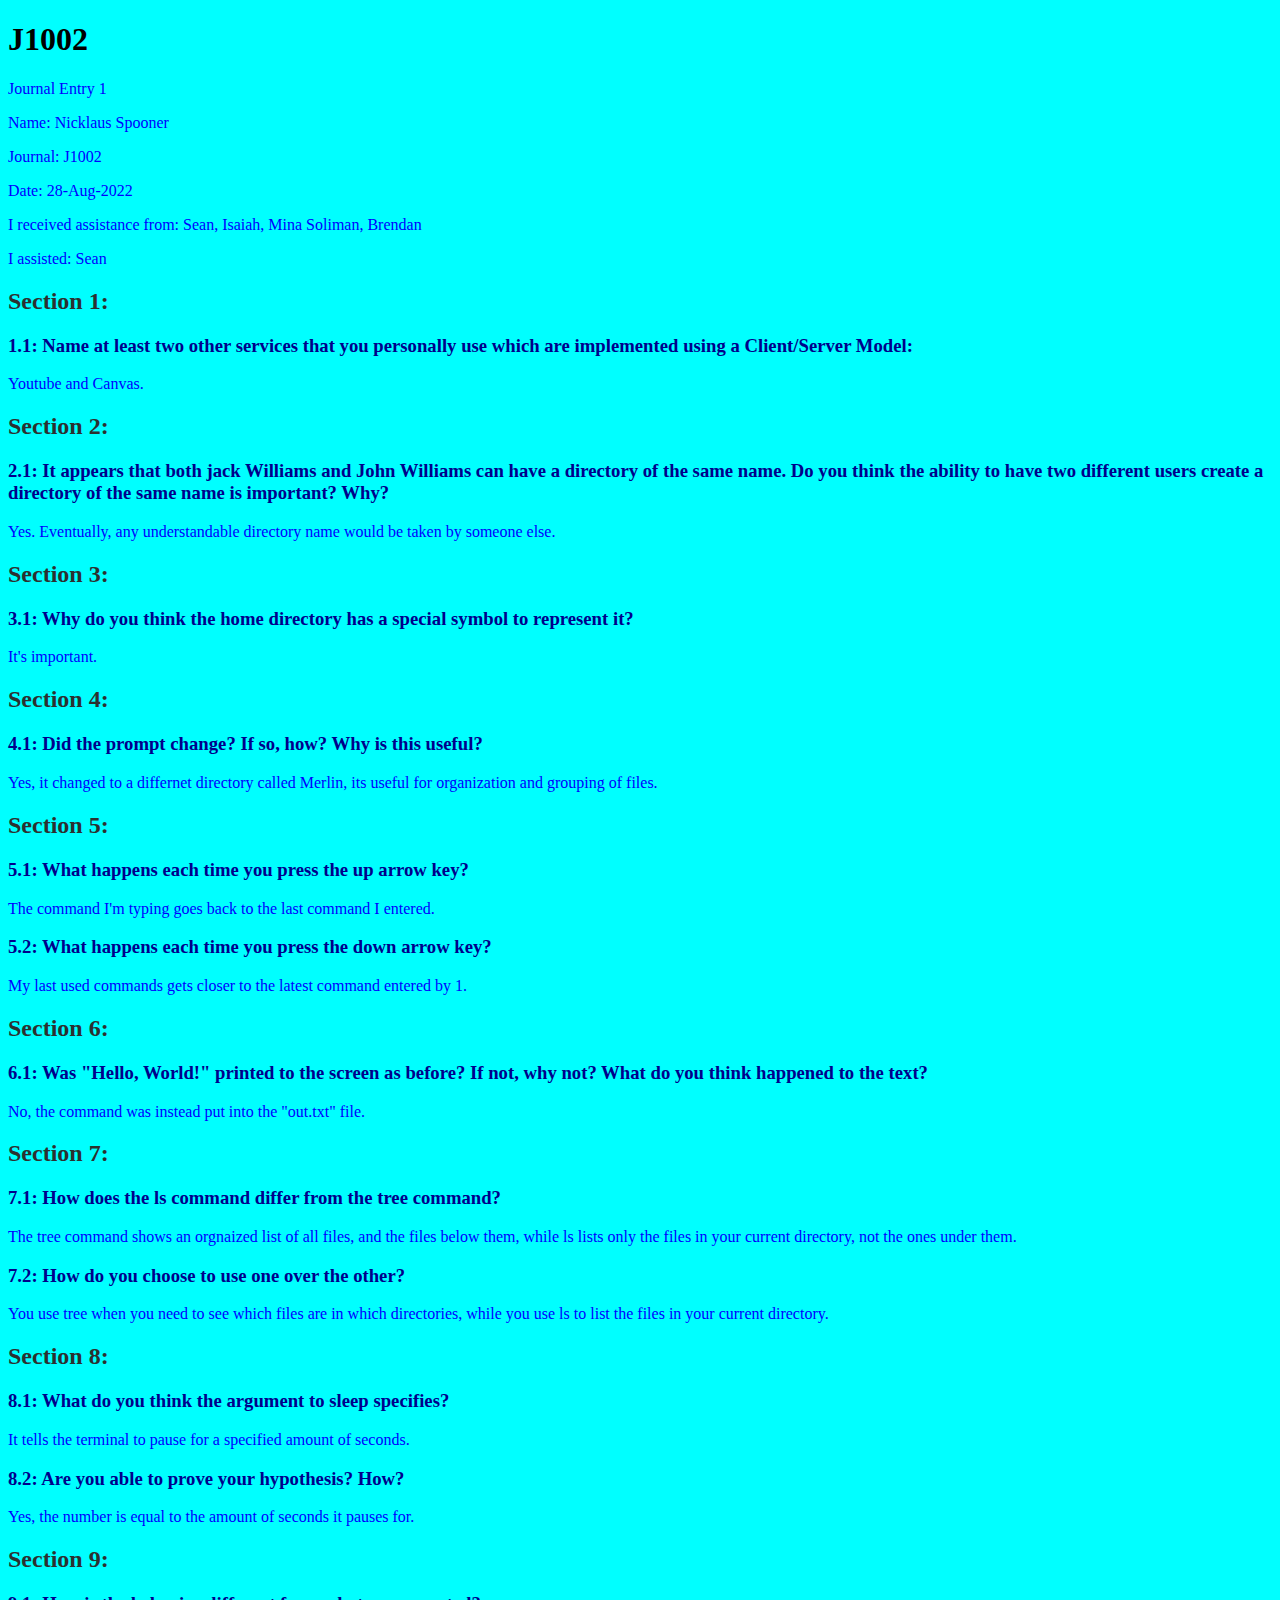
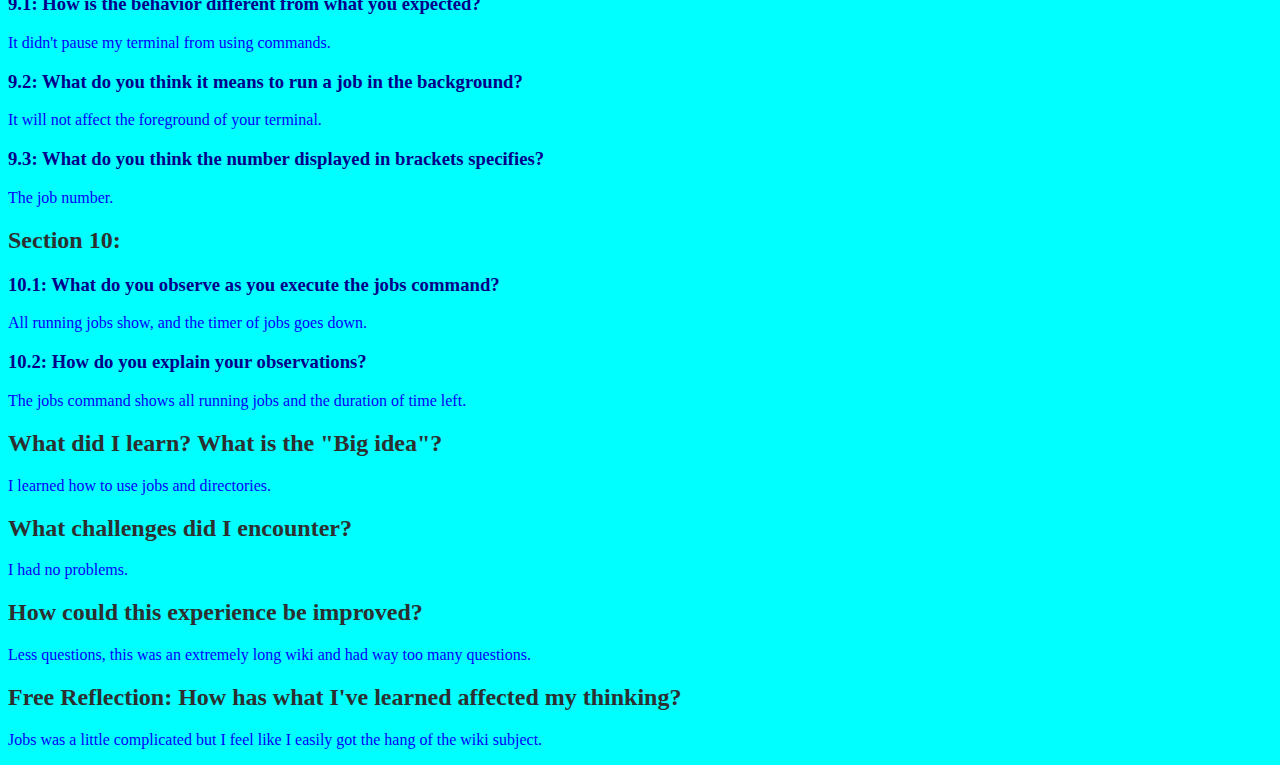
<file: Digital Portfolio/CS-I/Journals/J1002.html>
<!DOCTYPE html>
<html lang="en">
  <head>
    <style>
      body {
	  background-color: aqua;
	  color: blue;
      }
      h1 { 
	  color: black;
      }
      h2 {
	  color: #2c3030;
      }
      h3 {
	  color: darkblue;
      }
    </style>
    <meta charset="utf-8">
    <title>J1002</title>
  </head>

  <body>
    <h1>J1002</h1>
    <p>Journal Entry 1
    <p>Name: Nicklaus Spooner</p>
    <p>Journal: J1002</p>
    <p>Date: 28-Aug-2022</p>

    <p>I received assistance from: Sean, Isaiah, Mina Soliman, Brendan</p>
    <p>I assisted: Sean</p>

    <h2>Section 1:</h2>
    <h3>1.1: Name at least two other services that you personally use which are implemented using a Client/Server Model:</h3>
    <p>Youtube and Canvas.</p>

    <h2>Section 2:</h2>
    <h3>2.1: It appears that both jack Williams and John Williams can have a directory of the same name. Do you think the ability to have two different users create a directory of the same name is important? Why?</h3>
    <p>Yes. Eventually, any understandable directory name would be taken by someone else.</p>

    <h2>Section 3:</h2>
    <h3>3.1: Why do you think the home directory has a special symbol to represent it?</h3>
    <p>It's important.</p>

    <h2>Section 4:</h2>
    <h3>4.1: Did the prompt change? If so, how? Why is this useful?</h3>
    <p>Yes, it changed to a differnet directory called Merlin, its useful for organization and grouping of files.</p>

    <h2>Section 5:</h2>
    <h3>5.1: What happens each time you press the up arrow key?</h3>
    <p>The command I'm typing goes back to the last command I entered.</p>
    <h3>5.2: What happens each time you press the down arrow key?</h3>
    <p>My last used commands gets closer to the latest command entered by 1.</p>

    <h2>Section 6:</h2>
    <h3>6.1: Was "Hello, World!" printed to the screen as before? If not, why not? What do you think happened to the text?</h3>
    <p>No, the command was instead put into the "out.txt" file.

      <h2>Section 7:</h2>
      <h3>7.1: How does the ls command differ from the tree command?</h3>
    <p>The tree command shows an orgnaized list of all files, and the files below them, while ls lists only the files in your current directory, not the ones under them.</p>
    <h3>7.2: How do you choose to use one over the other?</h3>
    <p>You use tree when you need to see which files are in which directories, while you use ls to list the files in your current directory.

      <h2>Section 8:</h2>
      <h3>8.1: What do you think the argument to sleep specifies?</h3>
    <p>It tells the terminal to pause for a specified amount of seconds.</p>
    <h3>8.2: Are you able to prove your hypothesis? How?</h3>
    <p>Yes, the number is equal to the amount of seconds it pauses for.</p>

    <h2>Section 9:</h2>
    <h3>9.1: How is the behavior different from what you expected?</h3>
    <p>It didn't pause my terminal from using commands.</p>
    <h3>9.2: What do you think it means to run a job in the background?</h3>
    <p>It will not affect the foreground of your terminal.</p>
    <h3>9.3: What do you think the number displayed in brackets specifies?</h3>
    <p>The job number.</p>

    <h2>Section 10:</h2>
    <h3>10.1: What do you observe as you execute the jobs command?</h3>
    <p>All running jobs show, and the timer of jobs goes down.</p>
    <h3>10.2: How do you explain your observations?</h3>
    <p>The jobs command shows all running jobs and the duration of time left.</p>

    <h2>What did I learn? What is the "Big idea"?</h2>
    <p>I learned how to use jobs and directories.</p>

    <h2>What challenges did I encounter?</h2>
    <p>I had no problems.</p>

    <h2>How could this experience be improved?</h2>
    <p>Less questions, this was an extremely long wiki and had way too many questions.</p>

    <h2>Free Reflection: How has what I've learned affected my thinking?</h2>
    <p>Jobs was a little complicated but I feel like I easily got the hang of the wiki subject.</p>
  </body>
  </html>
</file>
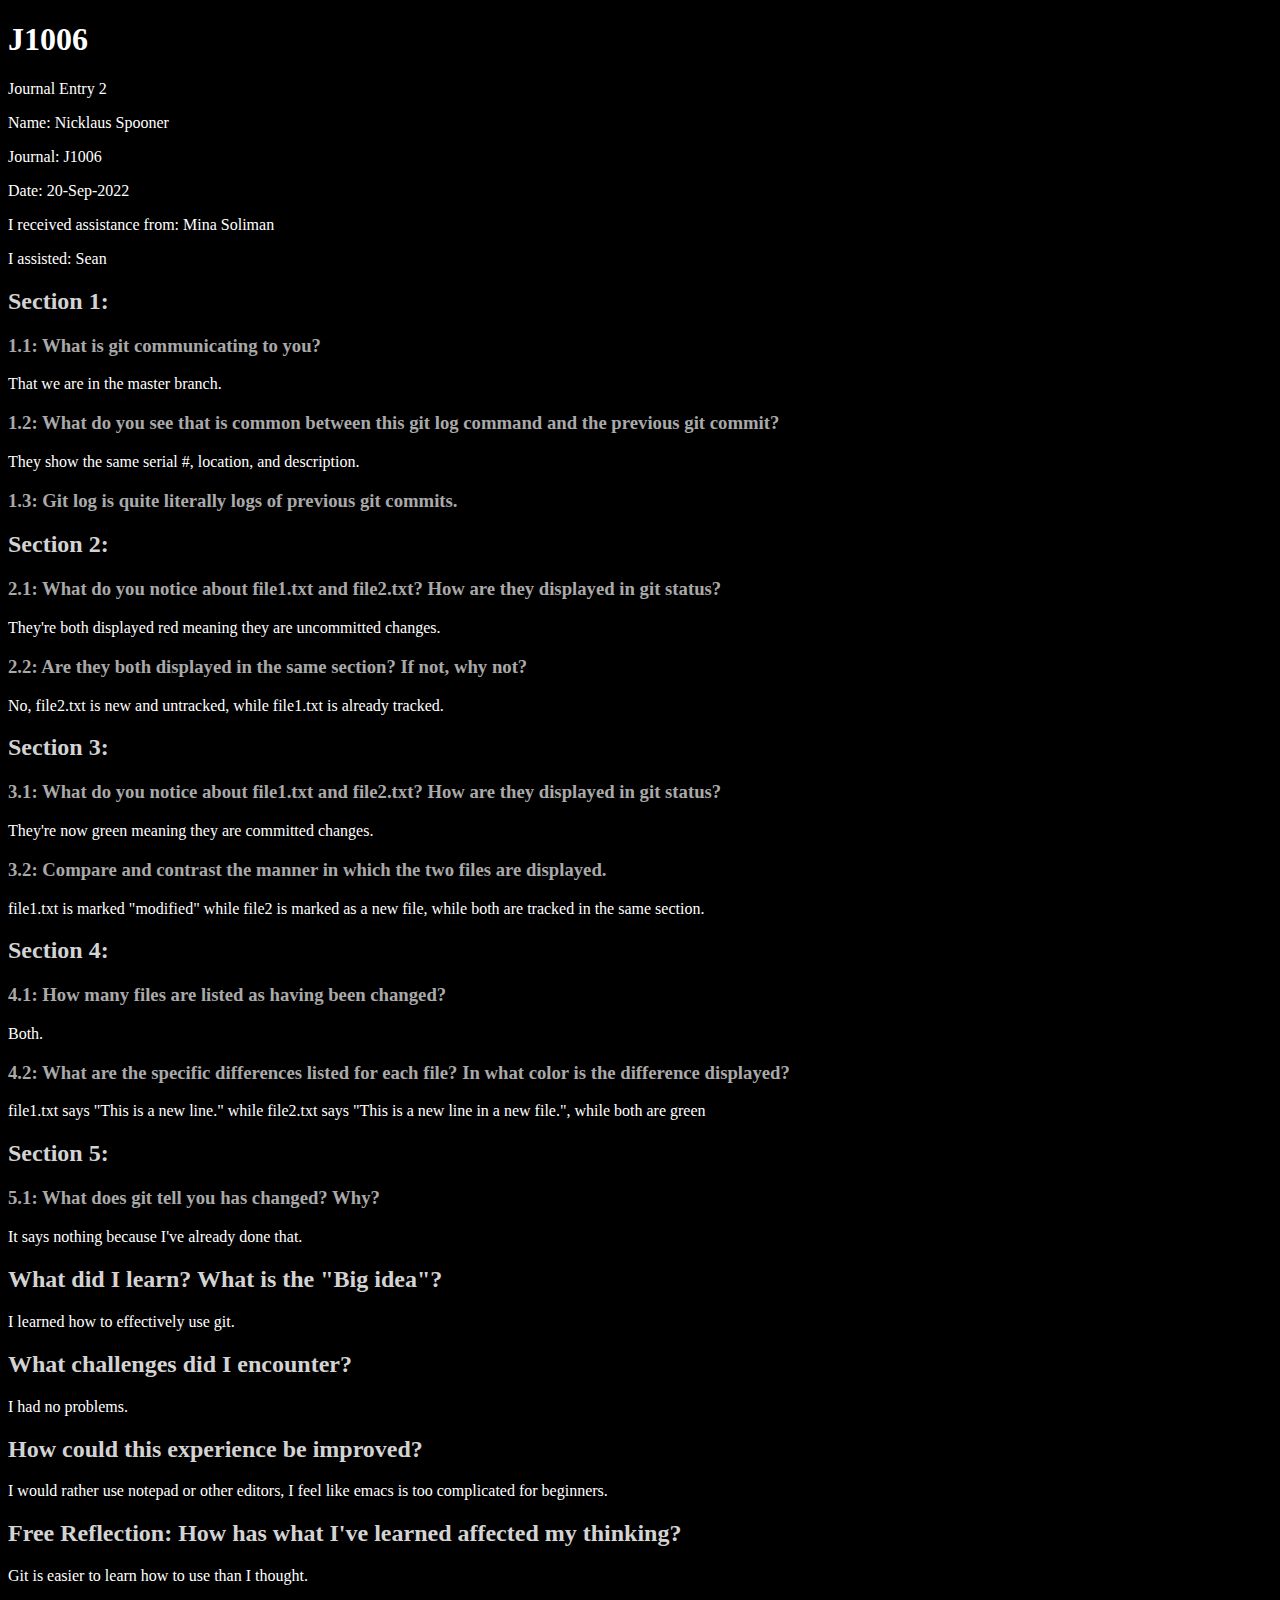
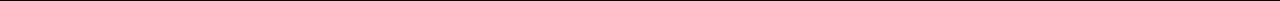
<file: Digital Portfolio/CS-I/Journals/J1006.html>
<!DOCTYPE html>
<html lang="en">
  <head>
    <style>
      body {
          background-color: black;
          color: white;
      }
      h1 {
          color: white;
      }
      h2 {
          color: lightgrey;
      }
      h3 {
          color: darkgrey;
      }
    </style>
    <meta charset="utf-8">
    <title>J1006</title>
  </head>

  <body>
    <h1>J1006</h1>
    <p>Journal Entry 2
    <p>Name: Nicklaus Spooner</p>
    <p>Journal: J1006</p>
    <p>Date: 20-Sep-2022</p>

    <p>I received assistance from: Mina Soliman</p>
    <p>I assisted: Sean</p>

    <h2>Section 1:</h2>
    <h3>1.1: What is git communicating to you?</h3>
    <p>That we are in the master branch.</p>
    <h3>1.2: What do you see that is common between this git log command and the previous git commit?</h3>
    <p>They show the same serial #, location, and description.</p>
    <h3>1.3: Git log is quite literally logs of previous git commits.</h3>
    <p></p>

    <h2>Section 2:</h2>
    <h3>2.1: What do you notice about file1.txt and file2.txt? How are they displayed in git status?</h3>
    <p>They're both displayed red meaning they are uncommitted changes.</p>
    <h3>2.2: Are they both displayed in the same section? If not, why not?</h3>
    <p>No, file2.txt is new and untracked, while file1.txt is already tracked.</p>
    
    <h2>Section 3:</h2>
    <h3>3.1: What do you notice about file1.txt and file2.txt? How are they displayed in git status?</h3>
    <p>They're now green meaning they are committed changes.</p>
    <h3>3.2: Compare and contrast the manner in which the two files are displayed.</h3>
    <p>file1.txt is marked "modified" while file2 is marked as a new file, while both are tracked in the same section.</p>

    <h2>Section 4:</h2>
    <h3>4.1: How many files are listed as having been changed?</h3>
    <p>Both.</p>
    <h3>4.2: What are the specific differences listed for each file? In what color is the difference displayed?</h3>
    <p>file1.txt says "This is a new line." while file2.txt says "This is a new line in a new file.", while both are green</p>
    
    <h2>Section 5:</h2>
    <h3>5.1: What does git tell you has changed? Why?</h3>
    <p>It says nothing because I've already done that.</p1>

      <h2>What did I learn? What is the "Big idea"?</h2>
    <p>I learned how to effectively use git.</p>

    <h2>What challenges did I encounter?</h2>
    <p>I had no problems.</p>

    <h2>How could this experience be improved?</h2>
    <p>I would rather use notepad or other editors, I feel like emacs is too complicated for beginners.</p>

    <h2>Free Reflection: How has what I've learned affected my thinking?</h2>
    <p>Git is easier to learn how to use than I thought.</p>
  </body>
</html>
</file>
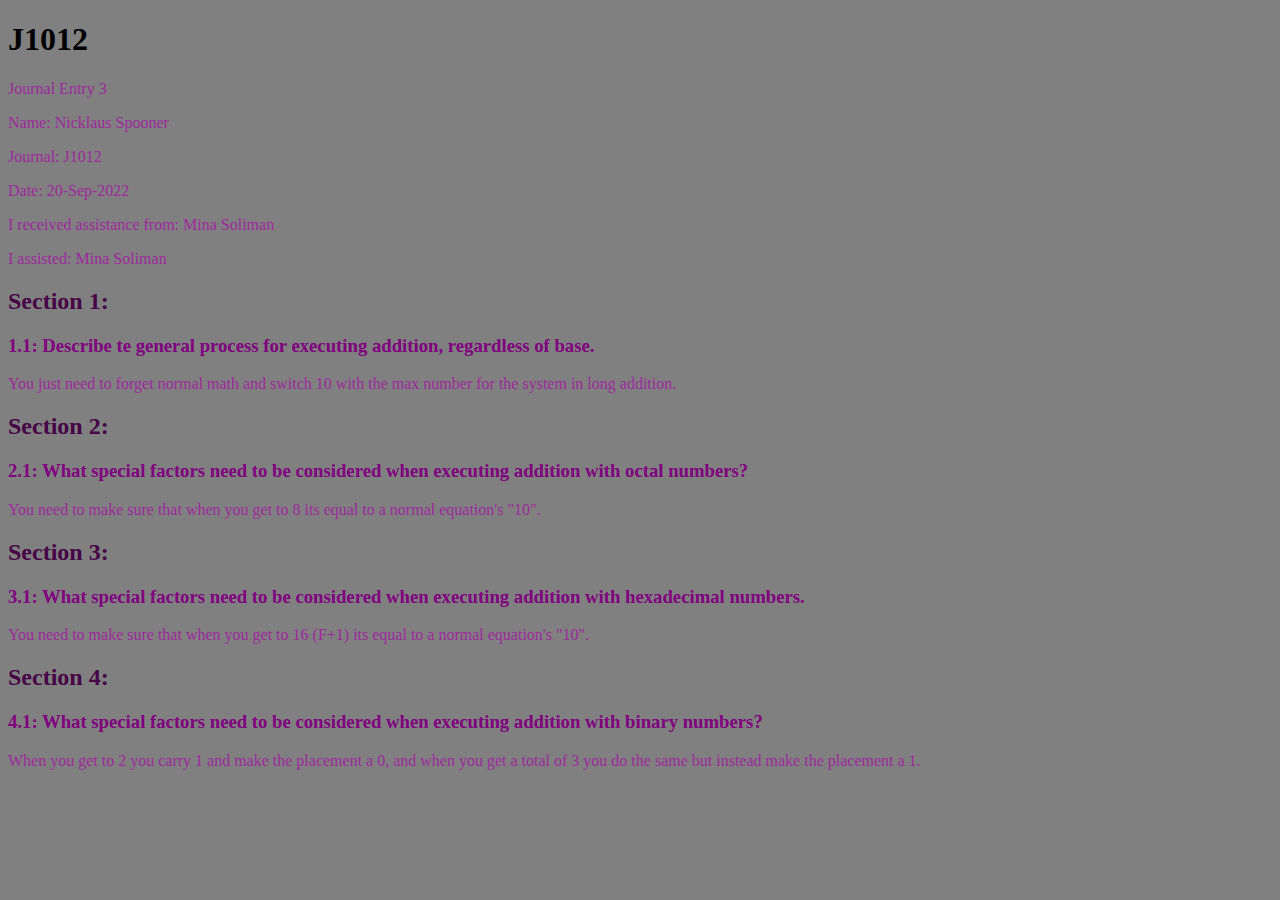
<file: Digital Portfolio/CS-I/Journals/J1012.html>
<!DOCTYPE html>
<html lang="en">
  <head>
    <style>
      body {
          background-color: gray;
	  color: #9e299e;
      }
      h1 {
          color: black;
      }
      h2 {
          color: #470347;
      }
      h3 {
          color: purple;
      }
    </style>
    <meta charset="utf-8">
    <title>J1012</title>
  </head>

  <body>
    <h1>J1012</h1>
    <p>Journal Entry 3
    <p>Name: Nicklaus Spooner</p>
    <p>Journal: J1012</p>
    <p>Date: 20-Sep-2022</p>

    <p>I received assistance from: Mina Soliman</p>
    <p>I assisted: Mina Soliman</p>

    <h2>Section 1:</h2>
    <h3>1.1: Describe te general process for executing addition, regardless of base. </h3>
    <p>You just need to forget normal math and switch 10 with the max number for the system in long addition.</p>

    <h2>Section 2:</h2>
    <h3>2.1: What special factors need to be considered when executing addition with octal numbers?</h3>
    <p>You need to make sure that when you get to 8 its equal to a normal equation's "10".</p>

    <h2>Section 3:</h2>
    <h3>3.1: What special factors need to be considered when executing addition with hexadecimal numbers.</h3>
    <p>You need to make sure that when you get to 16 (F+1) its equal to a normal equation's "10".</p>

    <h2>Section 4:</h2>
    <h3>4.1: What special factors need to be considered when executing addition with binary numbers?</h3>
    <p>When you get to 2 you carry 1 and make the placement a 0, and when you get a total of 3 you do the same but instead make the placement a 1.</p>
  </body>
  </html>
</file>
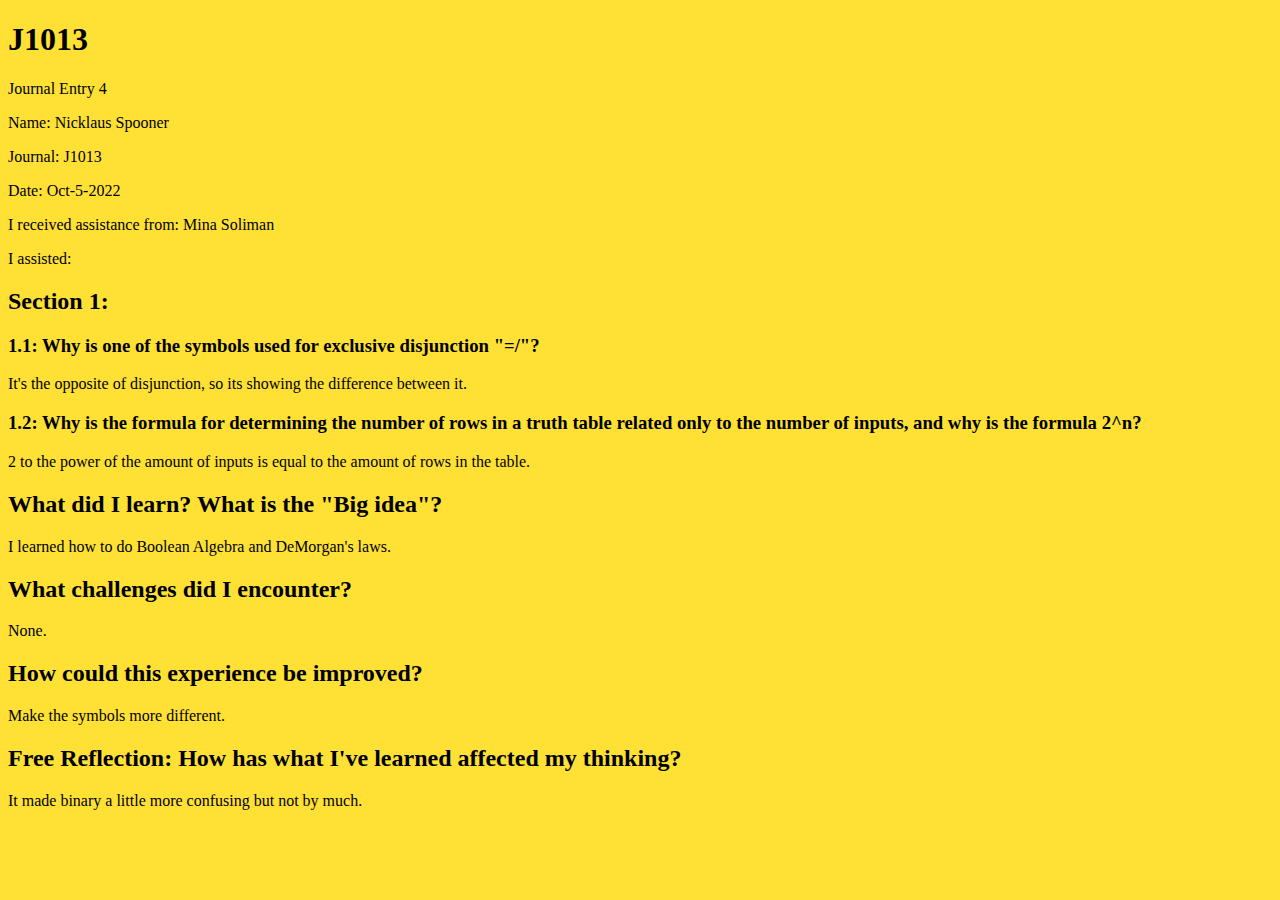
<file: Digital Portfolio/CS-I/Journals/J1013.html>
<!DOCTYPE html>
<html lang="en">
  <head>
    <style>
      body {
          background-color: #ffe135;
          color: black;
      }
      h1 {
          color: black;
      }
      h2 {
          color: black;
      }
      h3 {
          color: black;
      }
    </style>
    <meta charset="utf-8">
    <title>J1013</title>
  </head>

  <body>
    <h1>J1013</h1>
    <p>Journal Entry 4
    <p>Name: Nicklaus Spooner</p>
    <p>Journal: J1013</p>
    <p>Date: Oct-5-2022</p>

    <p>I received assistance from: Mina Soliman</p>
    <p>I assisted:</p>

    <h2>Section 1:</h2>
    <h3>1.1: Why is one of the symbols used for exclusive disjunction "=/"?</h3>
    <p>It's the opposite of disjunction, so its showing the difference between it.</p>
    <h3>1.2: Why is the formula for determining the number of rows in a truth table related only to the number of inputs, and why is the formula 2^n?</h3>
    <p>2 to the power of the amount of inputs is equal to the amount of rows in the table.</p>

    <h2>What did I learn? What is the "Big idea"?</h2>
    <p>I learned how to do Boolean Algebra and DeMorgan's laws.</p>

    <h2>What challenges did I encounter?</h2>
    <p>None.</p>

    <h2>How could this experience be improved?</h2>
    <p>Make the symbols more different.</p>

    <h2>Free Reflection: How has what I've learned affected my thinking?</h2>
    <p>It made binary a little more confusing but not by much.</p>
  </body>
</html>
</file>
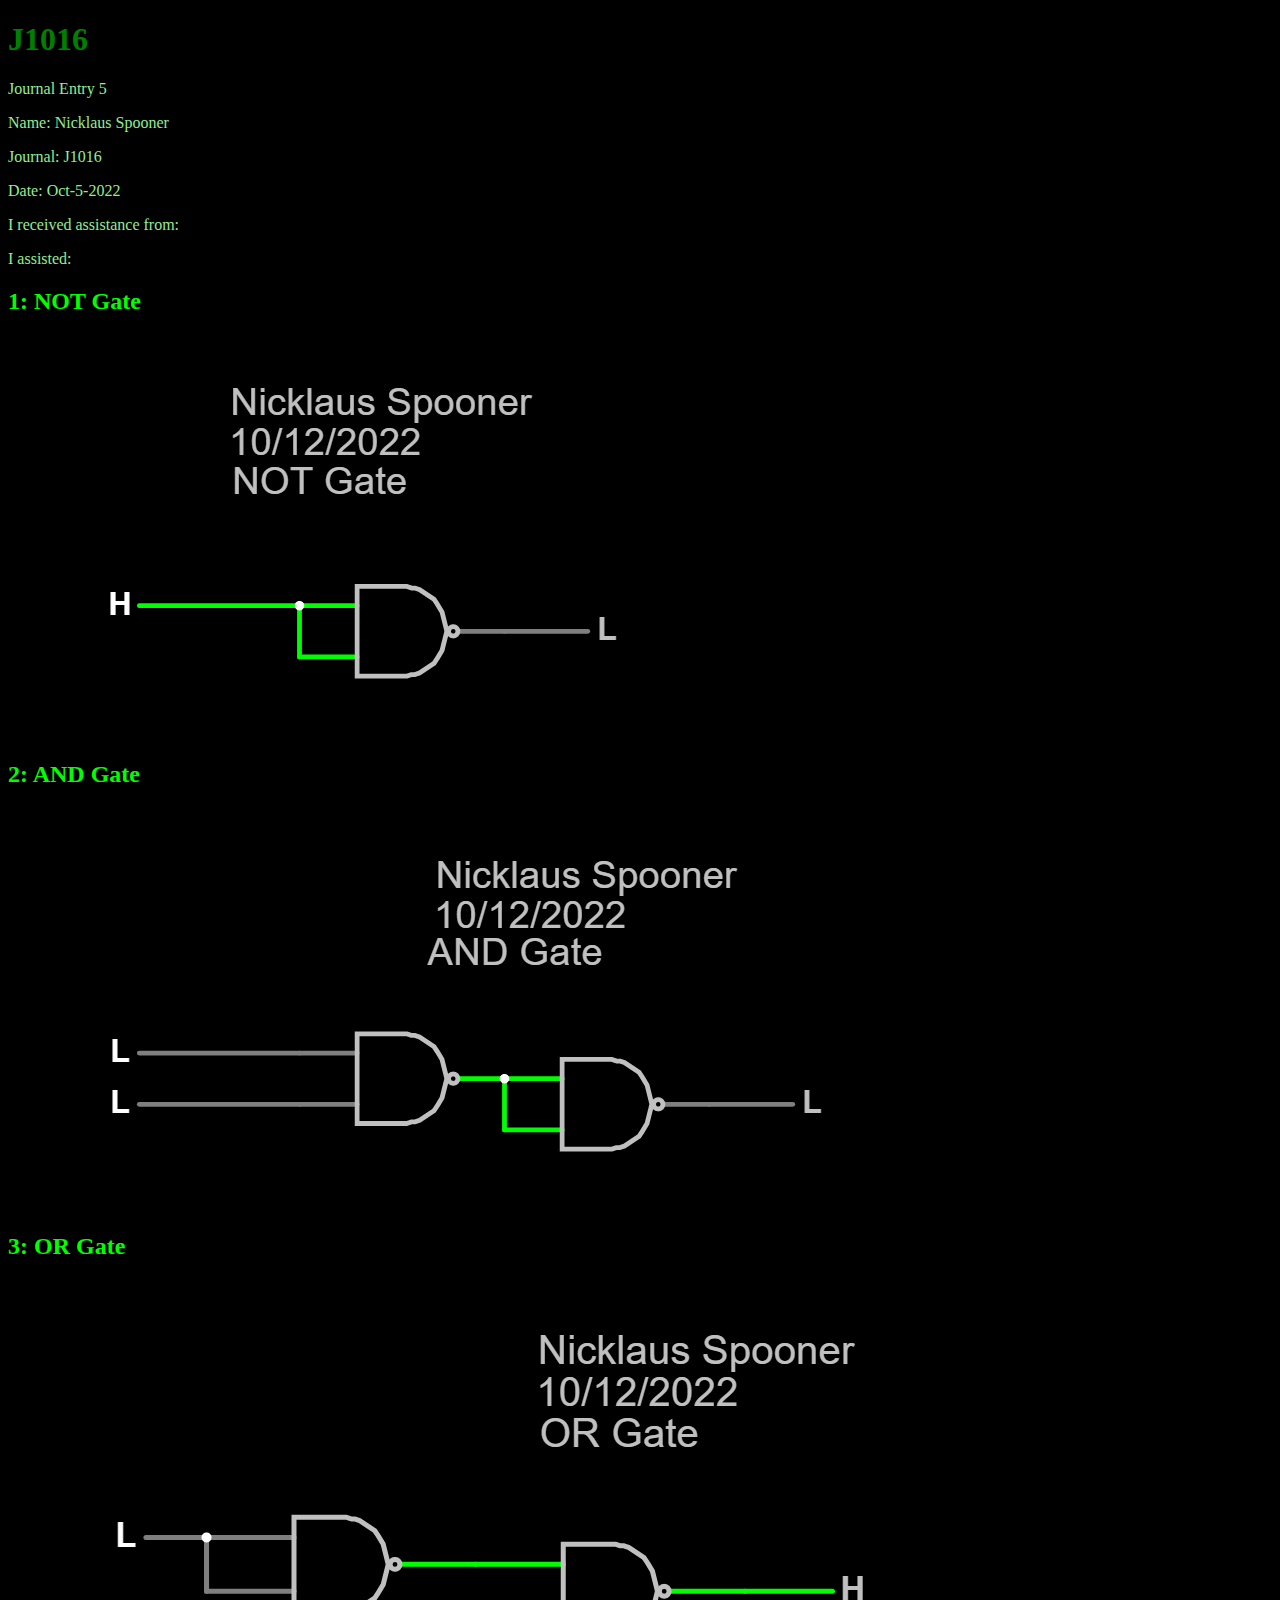
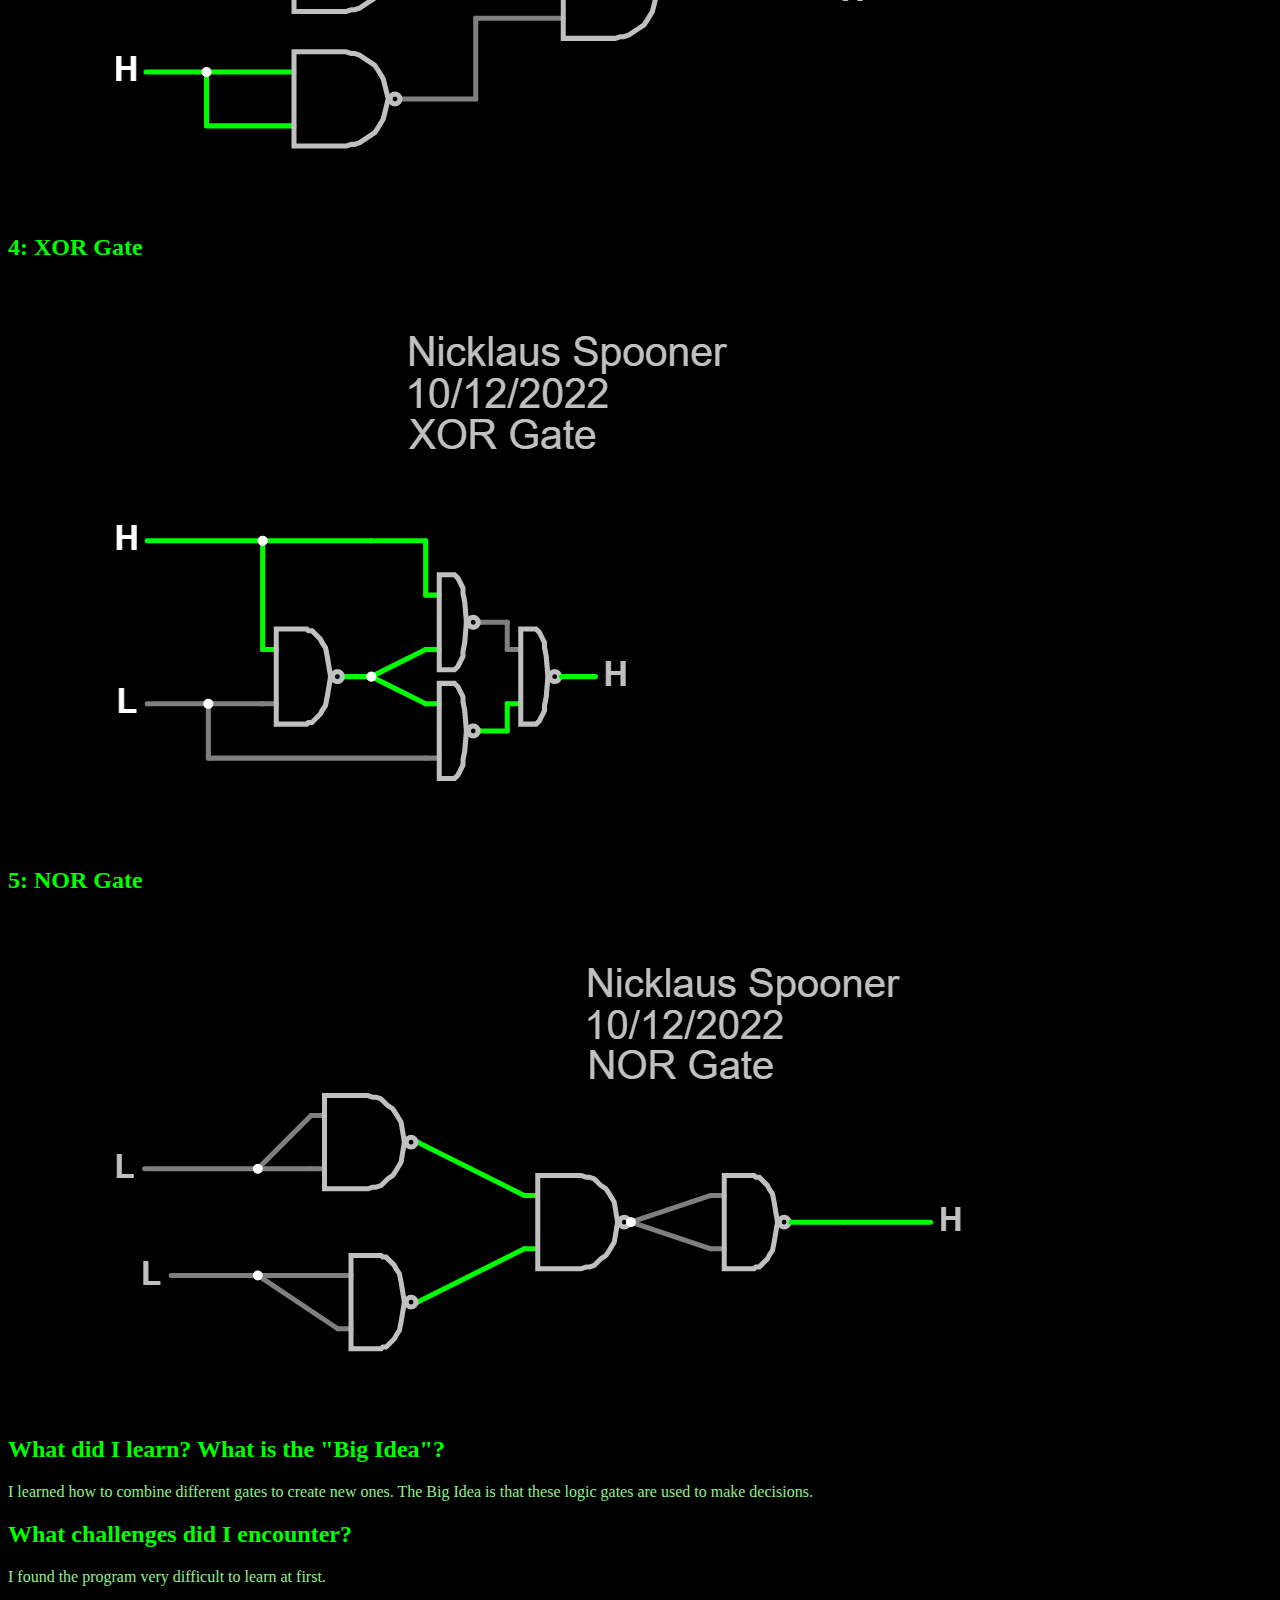
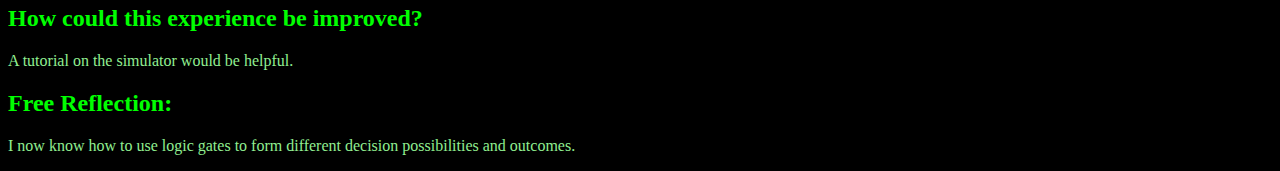
<file: Digital Portfolio/CS-I/Journals/J1016.html>
<!DOCTYPE html>
<html lang="en">
  <head>
    <style>
      body {
	  background-color: black;
	  color: lightgreen;
      }
      h1 {
	  color: green;
      }
      h2 {
	  color: lime;
      }
      h3 {
	  color: lime;
      }
    </style>
    <meta charset ="utf-8">
    <title>J1016</title>
  </head>

  <body>
    <h1>J1016</h1>
    <p>Journal Entry 5</p>
    <p>Name: Nicklaus Spooner</p>
    <p>Journal: J1016</p>
    <p>Date: Oct-5-2022</p>

    <p>I received assistance from:</p>
    <p>I assisted:</p>

    <h2>1: NOT Gate</h2>
      <a href="https://tinyurl.com/2mqyh5fo"><img src="nsNotgate.png"></a>

	<h2>2: AND Gate</h2>
	  <a href="https://tinyurl.com/2zcve24t"><img src="nsAndgate.png"></a>

	  <h2>3: OR Gate</h2>
    <a href="https://tinyurl.com/2o3v8jst"><img src="nsOrgate.png"></a>

    <h2>4: XOR Gate</h2>
    <a href="https://tinyurl.com/2zz9hwoo"><img src="nsXorgate.png"></a>

    <h2>5: NOR Gate</h2>
    <a href="https://tinyurl.com/2fhevfjv"><img src="nsNorgate.png"></a>

    <h2>What did I learn? What is the "Big Idea"?</h2>
    <p>I learned how to combine different gates to create new ones. The Big Idea is that these logic gates are used to make decisions.

      <h2>What challenges did I encounter?</h2>
    <p>I found the program very difficult to learn at first.</p>

    <h2>How could this experience be improved?</h2>
    <p>A tutorial on the simulator would be helpful.</p>

    <h2>Free Reflection:</h2>
    <p>I now know how to use logic gates to form different decision possibilities and outcomes.</p>
  </body>
</html>
</file>
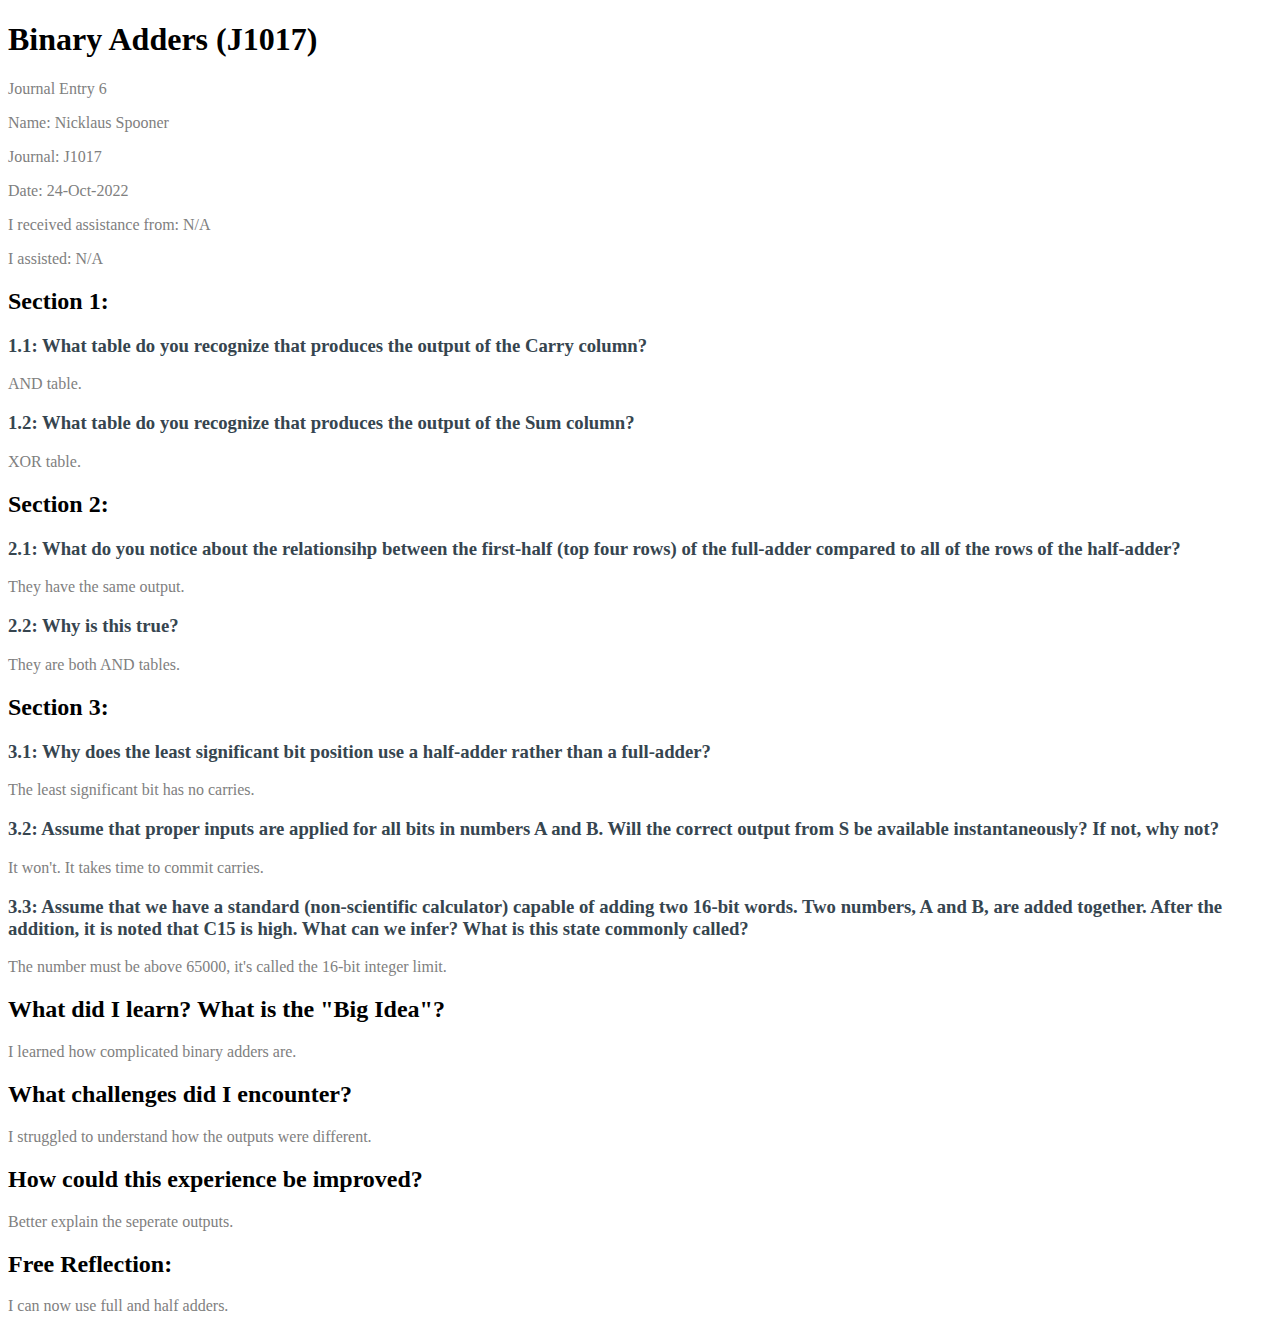
<file: Digital Portfolio/CS-I/Journals/J1017.html>
<!DOCTYPE html>
<html lang="en">
  <head>
    <style>
      body {
	  background color: #E6E6FA;
	  color: gray;
      }
      h1 {
	  color: black;
      }
      h2 {
	  color: black;
      }
      h3 {
	  color: #36454F;
      }
    </style>
    <meta charset="utf-8">
    <title>J1017</title>
    <h1>Binary Adders (J1017)</h1>
    <p>Journal Entry 6</p>
    <p>Name: Nicklaus Spooner</p>
    <p>Journal: J1017</p>
    <p>Date: 24-Oct-2022</p>
    
    <p>I received assistance from: N/A</p>
    <p>I assisted: N/A</p>

    <body>
    <h2>Section 1:</h2>
    <h3>1.1: What table do you recognize that produces the output of the Carry column?</h3>
	<p>AND table.</p>
	<h3>1.2: What table do you recognize that produces the output of the Sum column?</h3>
	<p>XOR table.</p>

	<h2>Section 2:</h2>
	<h3>2.1: What do you notice about the relationsihp between the first-half (top four rows) of the full-adder compared to all of the rows of the half-adder?</h3>
	<p>They have the same output.</p>
	<h3>2.2: Why is this true?</h3>
	<p>They are both AND tables.</p>

	<h2>Section 3:</h2>
	<h3>3.1: Why does the least significant bit position use a half-adder rather than a full-adder?</h3>
	<p>The least significant bit has no carries.</p>
	<h3>3.2: Assume that proper inputs are applied for all bits in numbers A and B. Will the correct output from S be available instantaneously? If not, why not?</h3>
	<p>It won't. It takes time to commit carries.</p>
	<h3>3.3: Assume that we have a standard (non-scientific calculator) capable of adding two 16-bit words. Two numbers, A and B, are added together. After the addition, it is noted that C15 is high. What can we infer? What is this state commonly called?</h3>
	<p>The number must be above 65000, it's called the 16-bit integer limit.</p>

	
	<h2>What did I learn? What is the "Big Idea"?</h2>
	<p>I learned how complicated binary adders are.</p>

	<h2>What challenges did I encounter?</h2>
	<p>I struggled to understand how the outputs were different.</p>

	<h2>How could this experience be improved?</h2>
	<p>Better explain the seperate outputs.</p>

	<h2>Free Reflection:</h2>
	<p>I can now use full and half adders.</p>

  </body>
  </html>
</file>
